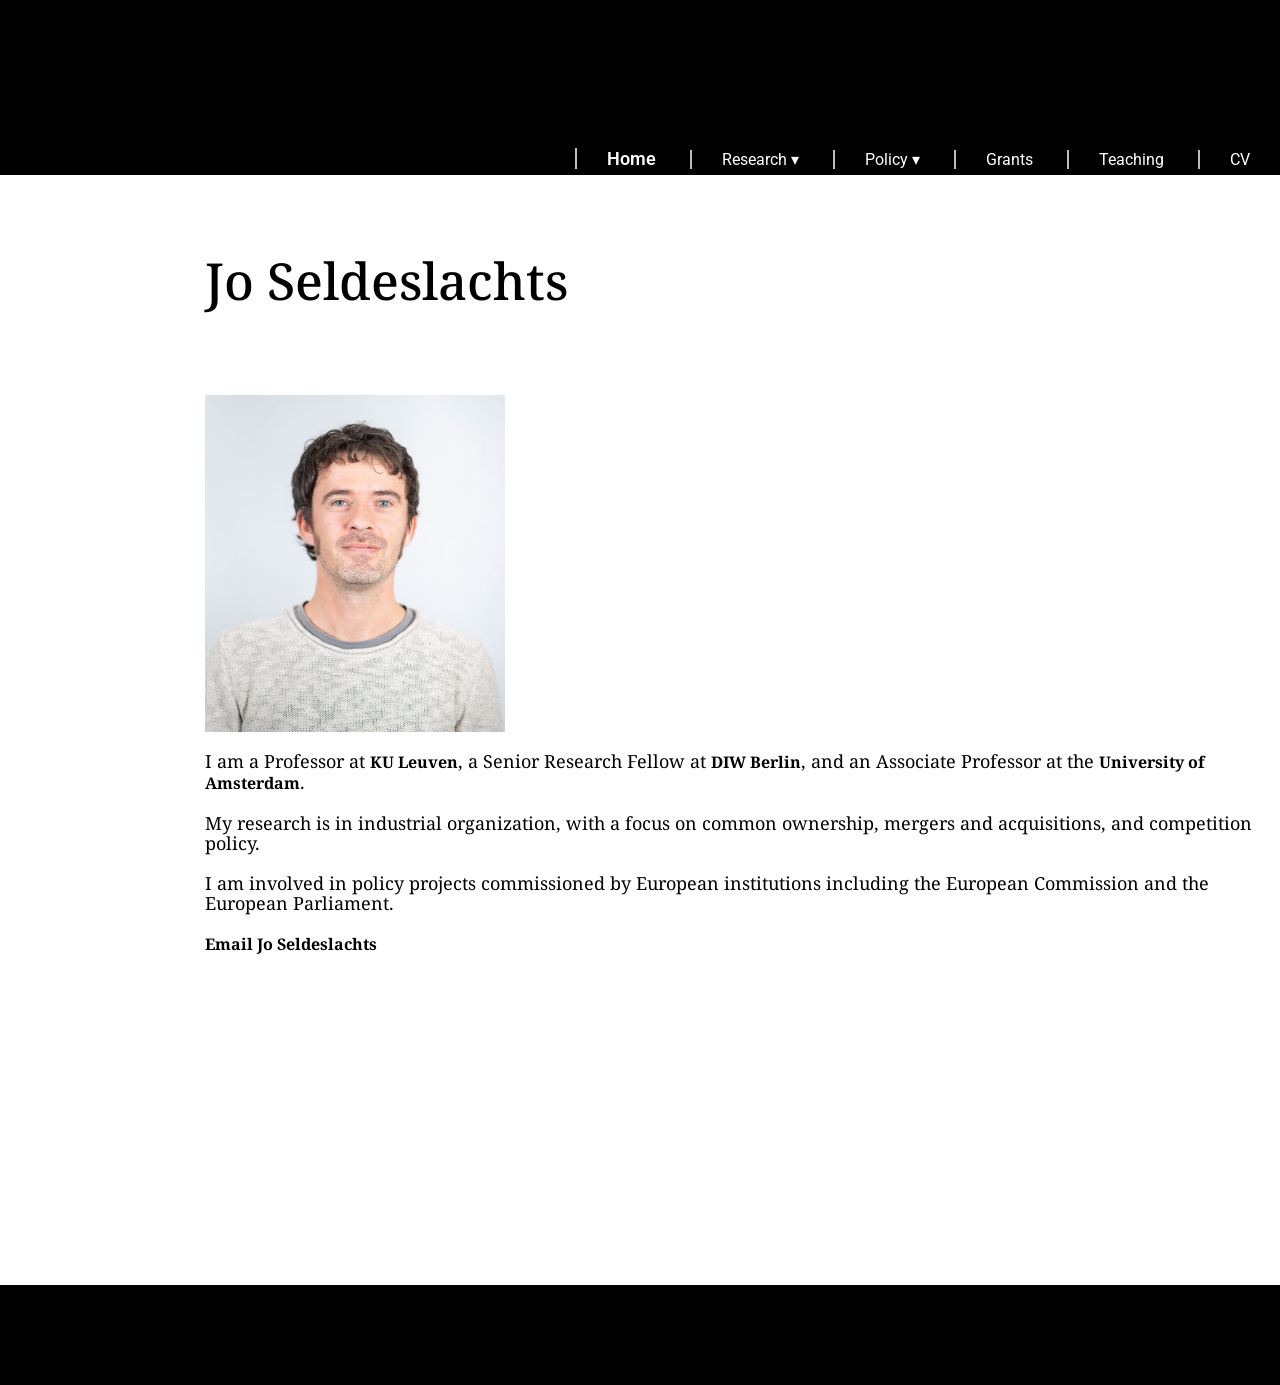
<file: index.html>
<!DOCTYPE html>
<html lang="en">
<head>
    <meta charset="UTF-8">
    <meta name="viewport" content="width=device-width, initial-scale=1.0">
    <link rel="stylesheet" href="https://fonts.googleapis.com/css2?family=Material+Symbols+Outlined:opsz,wght,FILL,GRAD@20..48,100..700,0..1,-50..200&icon_names=close,menu" />
    <link href="https://fonts.googleapis.com/css?family=Arvo&display=swap" rel="stylesheet">
    <link rel="stylesheet" href="style.css">
    <title>Home</title>
</head>
<body>
    <nav role="navigation" class="primary-navigation">
        <span id="menu-icon" class="material-symbols-outlined" onclick=myFunction()>menu</span>
        <ul id="aparecer">
          <li class="active"><a href="index.html">Home</a></li>
          <li>Research &dtrif;
            <ul class="dropdown">
              <li><a href="./Research/currentresearch.html" style="color: black;">Current Research</a></li>
              <li><a href="./Research/publications.html" style="color: black;">Publications</a></li>
            </ul>
          </li>
          <li>Policy &dtrif;
            <ul class="dropdown">
              <li><a href="./policy/publications.html" style="color: black;">Publications</a></li>
              <li><a href="./policy/projects.html" style="color: black;">Projects</a></li>
              <li><a href="./policy/interviews.html" style="color: black;">Interviews</a></li>
            </ul>
          </li>
          <li><a href="grants.html">Grants</a></li>
          <li><a href="teaching.html">Teaching</a></li>
          <li><a target="_blank" href="my-pdf-file.pdf">CV</a></li>
        </ul>
      </nav>
     
      <h1>Jo Seldeslachts</h1>
      <div class="container">
            
        <div class="fotocv">
          <img src="images/JSeldeslachtsLogoCuadrat.jpg" alt="foto_Jo">
        </div>
        <div class="perfil">
            <div class="text">
              <p>I am a Professor at <a href="https://www.kuleuven.be/wieiswie/en/person/00010536" target="_blank">KU Leuven</a>, a Senior Research Fellow at <a href="https://www.diw.de/de/diw_01.c.478538.de/personen/seldeslachts__jo.html" target="_blank">DIW Berlin</a>, and an Associate Professor at the <a href="https://www.uva.nl/en/profile/s/e/j.w.seldeslachts/j.w.seldeslachts.html#Profile" target="_blank">University of Amsterdam</a>.</p>
              <br>
              <p>My research is in industrial organization, with a focus on common ownership, mergers and acquisitions, and competition policy.</p>
              <br>
              <p>I am involved in policy projects commissioned by European institutions including the European Commission and the European Parliament.</p>
              <br>
              <p><a class="mail" href="mailto:Jo.Seldeslachts@kuleuven.be">Email Jo Seldeslachts</a></p>
            </div>
        </div>   
             
      </div>
     
      <footer></footer>
</file>
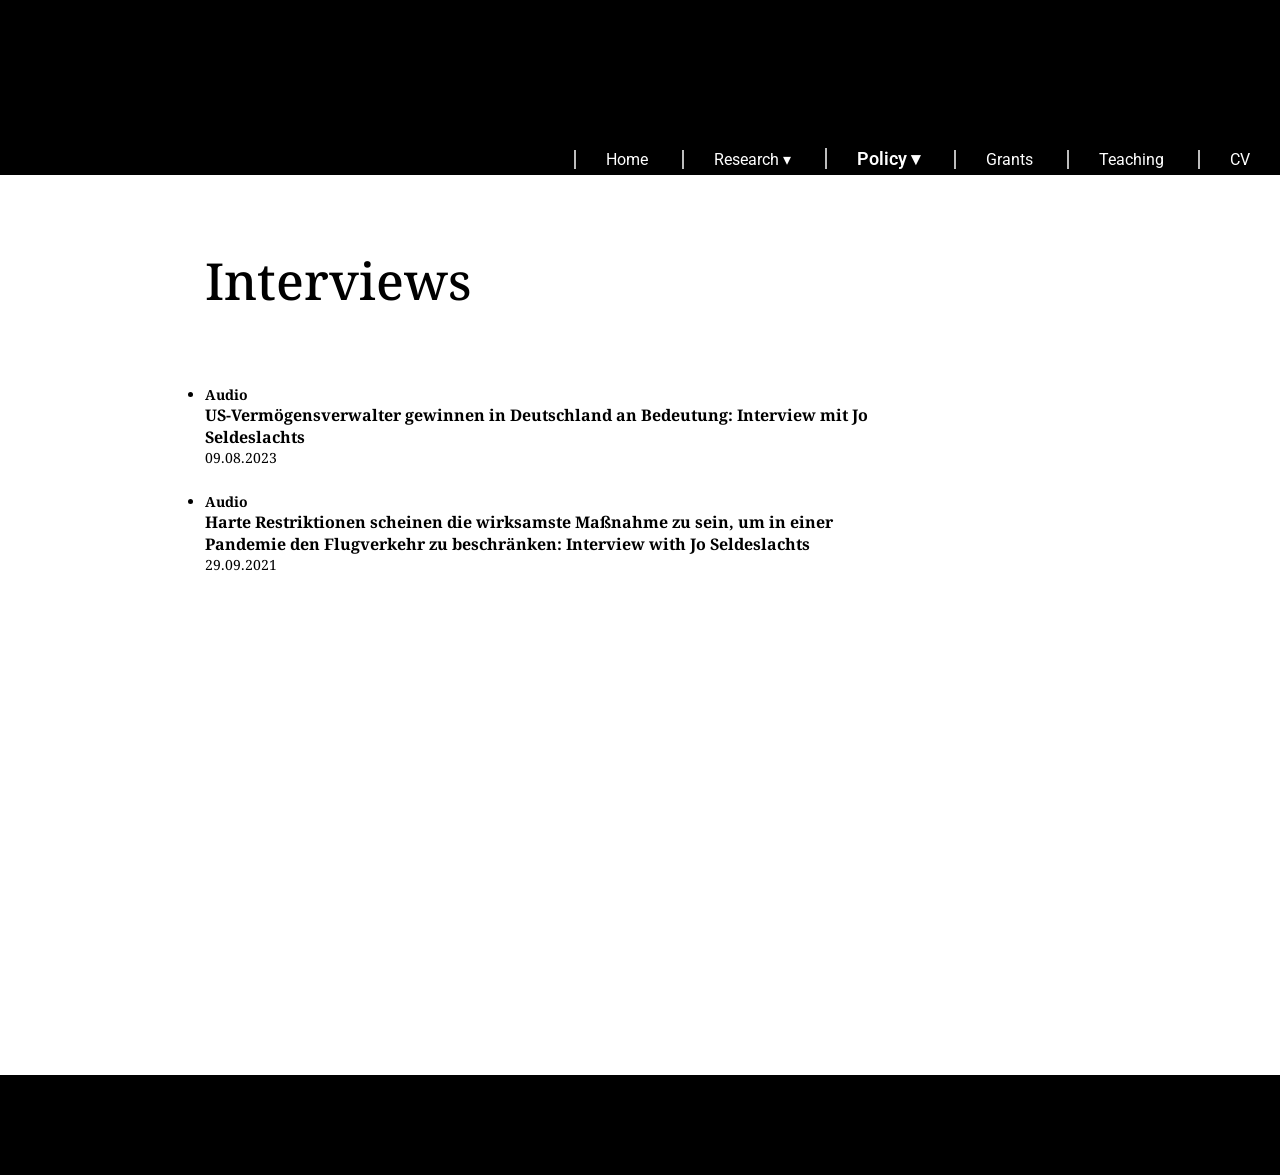
<file: policy/interviews.html>
<!DOCTYPE html>
<html lang="en">

<head>
    <meta charset="UTF-8">
    <meta name="viewport" content="width=device-width, initial-scale=1.0">

    <link rel="stylesheet" href="https://fonts.googleapis.com/css2?family=Material+Symbols+Outlined:opsz,wght,FILL,GRAD@20..48,100..700,0..1,-50..200&icon_names=close,menu" />
   
    <link href="https://fonts.googleapis.com/css?family=Arvo&display=swap" rel="stylesheet">
    <link rel="stylesheet" href="../style.css">
    <title>Policy Interviews</title>
</head>

<body>
    <nav role="navigation" class="primary-navigation">
        <span id="menu-icon" class="material-symbols-outlined" onclick=myFunction()>menu</span>
        <ul id="aparecer">
          <li><a href="../index.html">Home</a></li>
          <li>Research &dtrif;
            <ul class="dropdown">
              <li><a href="../Research/currentresearch.html" style="color: black;">Current Research</a></li>
              <li><a href="../Research/publications.html" style="color: black;">Publications</a></li>
            </ul>
          </li>
          <li><p style="font-size: 18px; font-weight: 600;">Policy &dtrif;</p>
            <ul class="dropdown">
              <li><a href="publications.html" style="color: black;">Publications</a></li>
              <li><a href="projects.html" style="color: black;">Projects</a></li>
              <li><a href="interviews.html" style="color: black;">Interviews</a></li>
            </ul>
          </li>
          <li><a href="../grants.html">Grants</a></li>
          <li><a href="../teaching.html">Teaching</a></li>
          <li><a target="_blank" href="../my-pdf-file.pdf">CV</a></li>
        </ul>
      </nav>


    <div class="container">

    
    <!---MUSTER-->
    <!--   <div class="section">
               <a href="">Título del link aquí</a>
                <p class="section-names">
                  Jahr | NamePepito, NameJosé
                </p>
            </div> -->

    <h1>Interviews</h1>
 
        <ul class="interviews list">
            <li class="section">
                <h4>Audio</h4><a target="_blank"
                    href="https://www.diw.de/de/diw_01.c.879307.de/wb32_23_interview_seldeslachts_common_ownership.mp3.html">
                    US-Vermögensverwalter gewinnen in Deutschland an Bedeutung: Interview mit Jo
                    Seldeslachts</a>
                <p>09.08.2023</p>
            </li>

            <li class="section">
                <h4>Audio</h4><a target="_blank"
                    href="https://www.diw.de/de/diw_01.c.825672.de/wb39_2021_interview_seldeslachts_mallorca-fluege.mp3.html">
                    Harte Restriktionen scheinen die wirksamste Maßnahme zu sein, um in einer Pandemie den
                    Flugverkehr zu beschränken: Interview with Jo Seldeslachts</a>
                <p>29.09.2021</p>
            </li>
        </ul>
   

       </div> 
        <footer></footer>
    <script src="../script.js"></script>
</body>

</html>
</file>
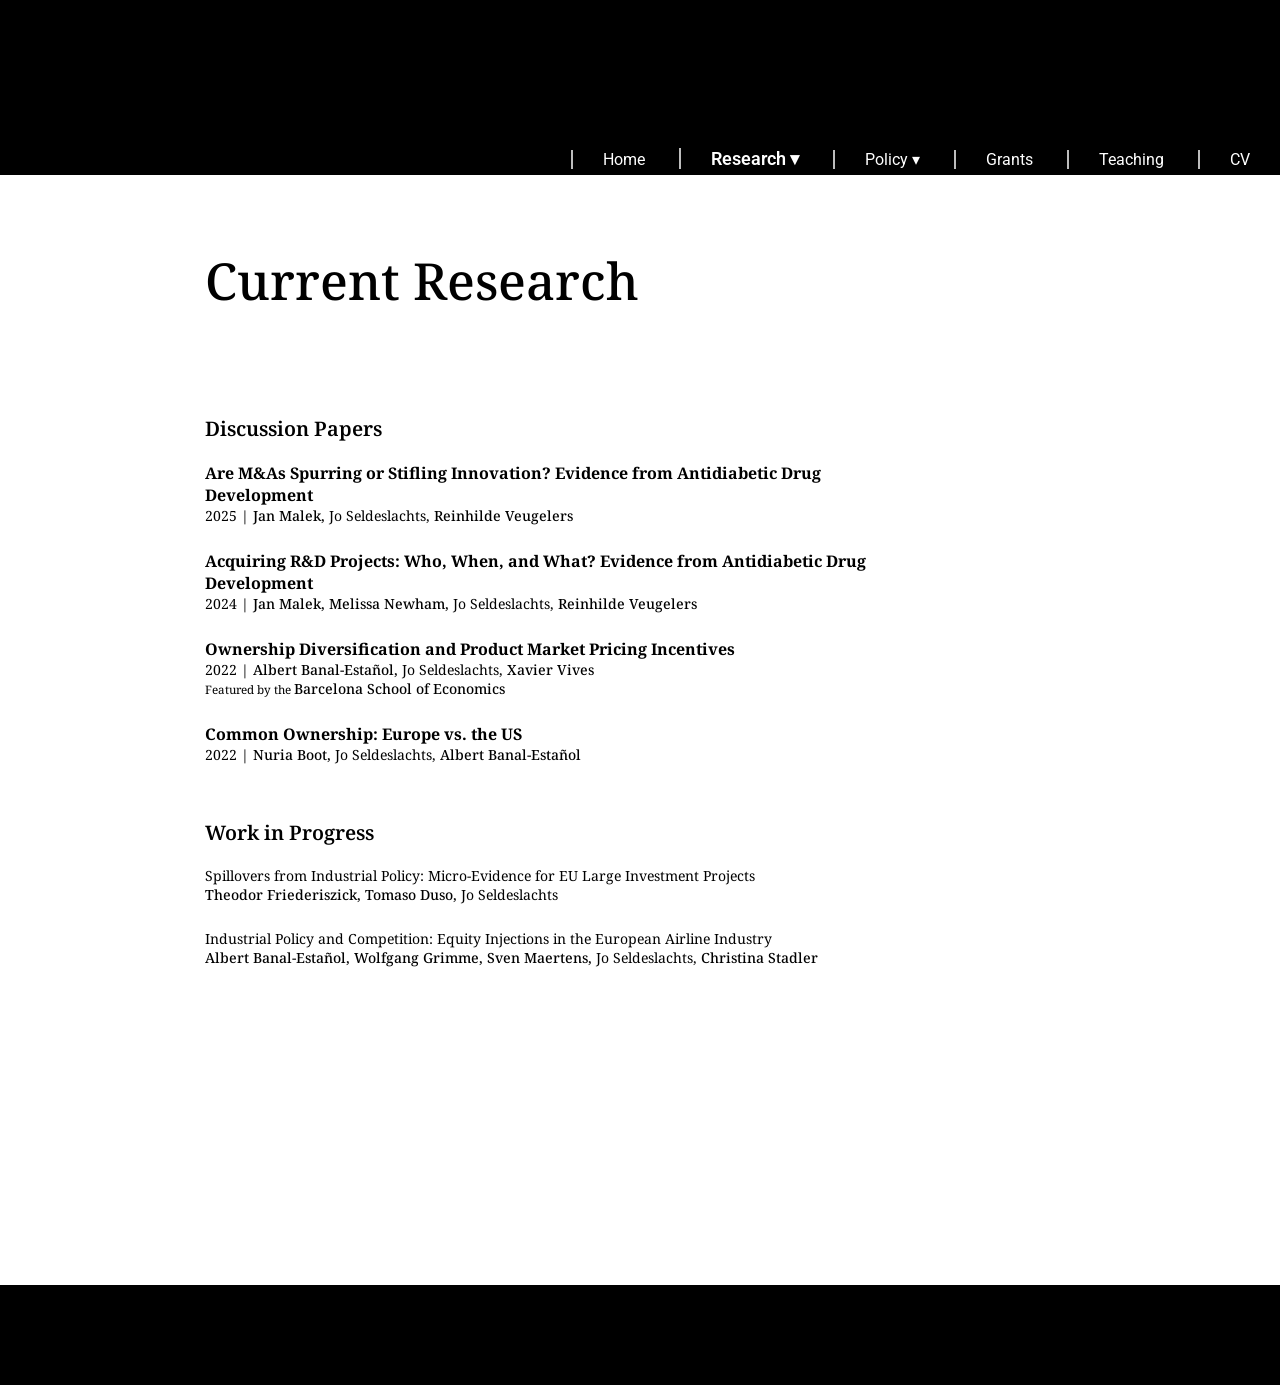
<file: Research/currentresearch.html>
<!DOCTYPE html>
<html lang="en">

<head>
  <meta charset="UTF-8" />
  <meta name="viewport" content="width=device-width, initial-scale=1.0" />
  <link rel="stylesheet" href="https://fonts.googleapis.com/css2?family=Material+Symbols+Outlined:opsz,wght,FILL,GRAD@20..48,100..700,0..1,-50..200&icon_names=close,menu" />
  <link href="https://fonts.googleapis.com/css?family=Arvo&display=swap" rel="stylesheet" />
  <link rel="stylesheet" href="../style.css" />
  <title>Current Research</title>
</head>

<body>
  <nav role="navigation" class="primary-navigation">
    <span id="menu-icon" class="material-symbols-outlined" onclick=myFunction()>menu</span>
    <ul id="aparecer">
      <li><a href="../index.html">Home</a></li>
      <li><p style="font-size: 18px; font-weight: 600;"> Research &dtrif;</p>
        <ul class="dropdown">
          <li><a href="currentresearch.html" style="color: black;">Current Research</a></li>
          <li><a href="publications.html" style="color: black;">Publications</a></li>
        </ul>
      </li>
      <li>Policy &dtrif;
        <ul class="dropdown">
          <li><a href="../policy/publications.html" style="color: black;">Publications</a></li>
          <li><a href="../policy/projects.html" style="color: black;">Projects</a></li>
          <li><a href="../policy/interviews.html" style="color: black;">Interviews</a></li>
        </ul>
      </li>
      <li><a href="../grants.html">Grants</a></li>
      <li><a href="../teaching.html">Teaching</a></li>
      <li><a target="_blank" href="../my-pdf-file.pdf">CV</a></li>
    </ul>
  </nav>

  <h1>Current Research</h1>
  <div class="container">

    <h2>Discussion Papers</h2>

    <div class="section">
      <a href="https://www.econstor.eu/handle/10419/325286" target="_blank">
        Are M&As Spurring or Stifling Innovation? Evidence from Antidiabetic Drug Development</a>
      <div class="section-names">
        2025 |
        <a href="https://www.cornerstone.com/professionals/jan-malek/" target="_blank">Jan Malek,</a>
        Jo Seldeslachts,
        <a href="https://www.bruegel.org/people/reinhilde-veugelers" target="_blank">Reinhilde Veugelers</a>
      </div>
    </div>

    <div class="section">
      <a href="https://www.diw.de/de/diw_01.c.892457.de/publikationen/diskussionspapiere/2024_2073/acquiring_r_d_projects__who__when__and_what__evidence_from_antidiabetic_drug_development.html" target="_blank">
        Acquiring R&D Projects: Who, When, and What? Evidence from Antidiabetic Drug Development</a>
      <div class="section-names">
        2024 |
        <a href="https://www.cornerstone.com/professionals/jan-malek/" target="_blank">Jan Malek,</a>
        <a href="https://sites.google.com/view/melissa-newham/" target="_blank">Melissa Newham,</a>
        Jo Seldeslachts,
        <a href="https://www.bruegel.org/people/reinhilde-veugelers" target="_blank">Reinhilde Veugelers</a>
      </div>
    </div>

    <div class="section">
      <a href="https://www.diw.de/de/diw_01.c.859151.de/publikationen/diskussionspapiere/2022_2023/ownership_diversification_and_product_market_pricing_incentives.html" target="_blank">
        Ownership Diversification and Product Market Pricing Incentives</a>
      <div class="section-names">
        2022 |
        <a href="https://www.albertbanalestanol.com/" target="_blank">Albert Banal-Estañol,</a>
        Jo Seldeslachts,
        <a href="https://www.iese.edu/faculty-research/faculty/xavier-vives/" target="_blank">Xavier Vives</a><br />
        <small>Featured by the <a href="https://focus.bse.eu/increasing-market-power-through-common-ownership/" target="_blank">Barcelona School of Economics</a></small>
      </div>
    </div>

    <div class="section">
      <a href="https://www.diw.de/de/diw_01.c.850088.de/publikationen/diskussionspapiere/2022_2015/common_ownership__europe_vs._the_us.html" target="_blank">
        Common Ownership: Europe vs. the US</a>
      <div class="section-names">
        2022 |
        <a href="https://www.linkedin.com/in/nuriaboot/?originalSubdomain=nl" target="_blank">Nuria Boot,</a>
        Jo Seldeslachts,
        <a href="https://www.albertbanalestanol.com/" target="_blank">Albert Banal-Estañol</a>
      </div>
    </div>

    <h2>Work in Progress</h2>

    <div class="section">
      Spillovers from Industrial Policy: Micro-Evidence for EU Large Investment Projects
      <div class="section-names">
        <a href="https://theodorfriederiszick.github.io/" target="_blank">Theodor Friederiszick,</a>
        <a href="https://sites.google.com/site/tomasoduso/home" target="_blank">Tomaso Duso,</a>
        Jo Seldeslachts
      </div>
    </div>

    <div class="section">
      Industrial Policy and Competition: Equity Injections in the European Airline Industry
      <div class="section-names">
        <a href="https://www.albertbanalestanol.com/" target="_blank">Albert Banal-Estañol,</a>
        <a href="https://orcid.org/0000-0001-8498-6281" target="_blank">Wolfgang Grimme,</a>
        <a href="https://orcid.org/0000-0002-4618-0946" target="_blank">Sven Maertens,</a>
        Jo Seldeslachts,
        <a href="https://www.diw.de/sixcms/detail.php?id=diw_01.c.602202.en" target="_blank">Christina Stadler</a>
      </div>
    </div>

  </div>
  <footer></footer>
  <script src="../script.js"></script>
</body>

</html>
</file>
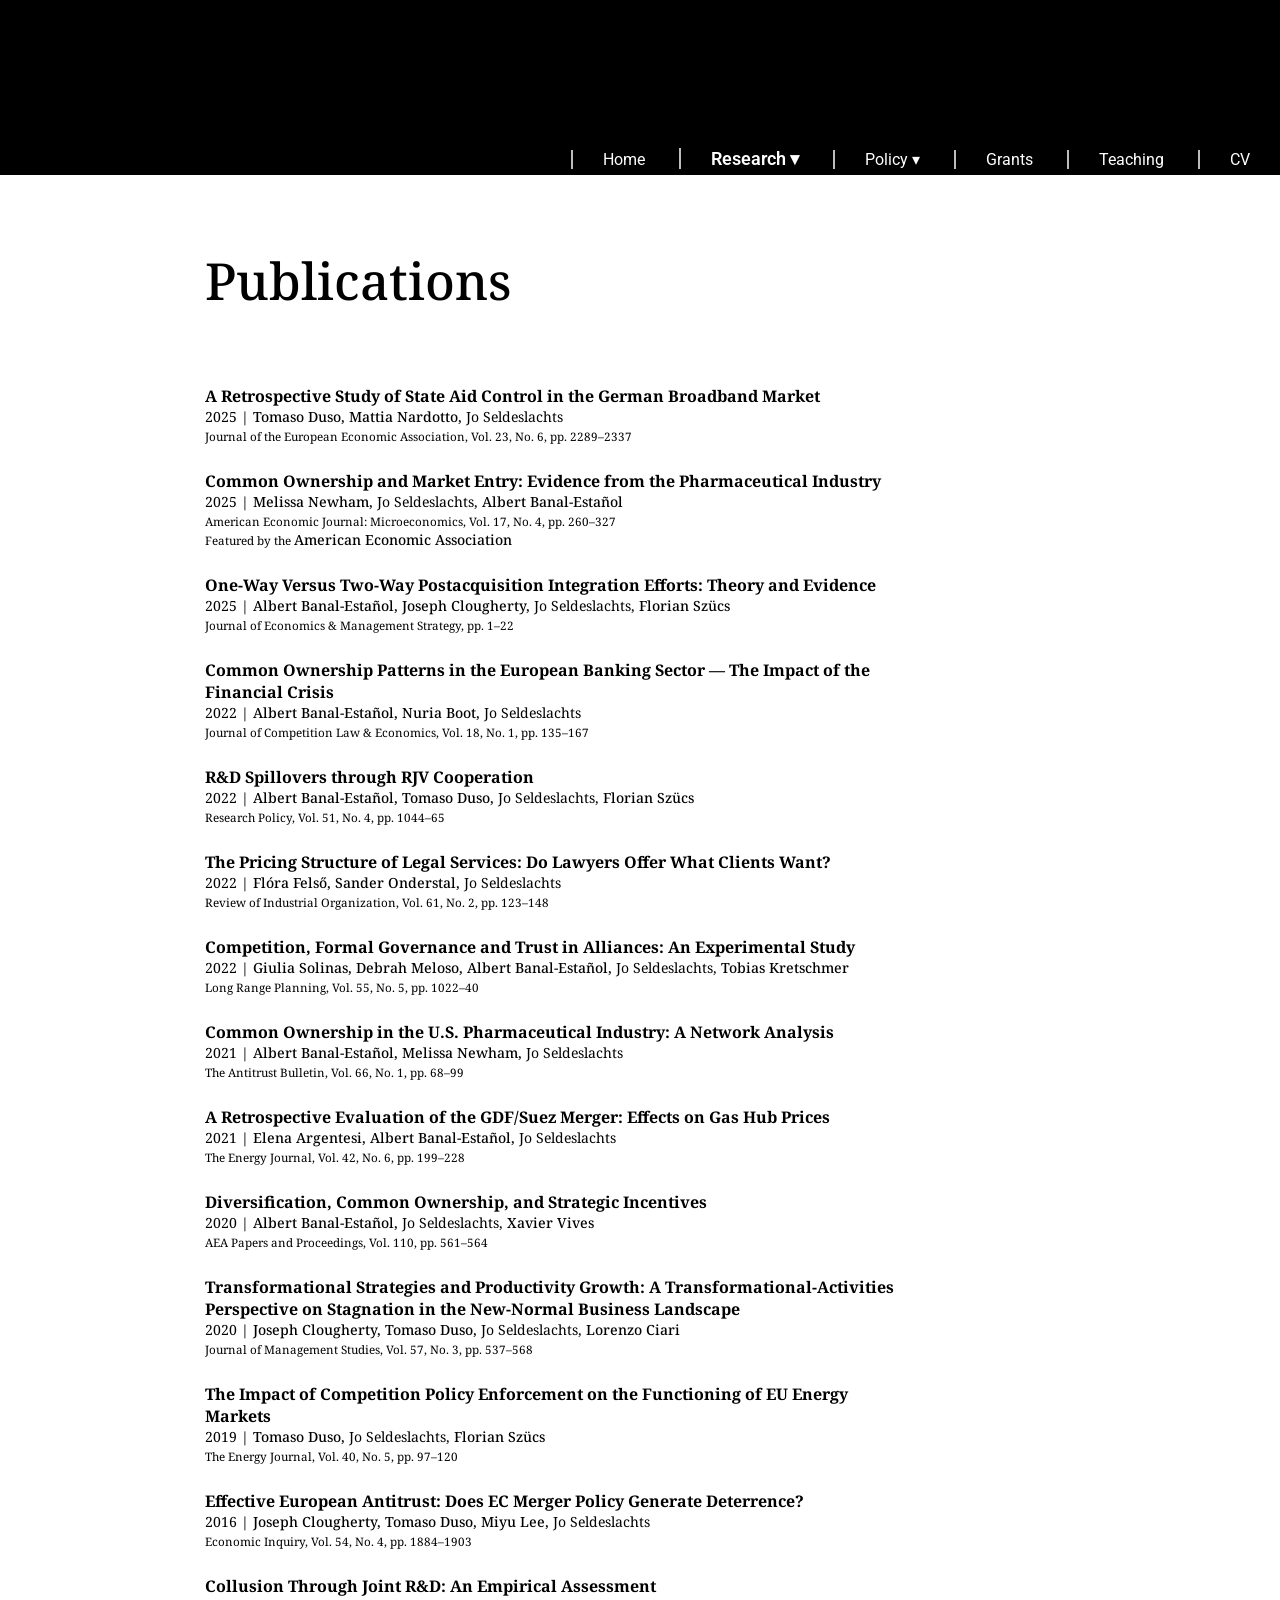
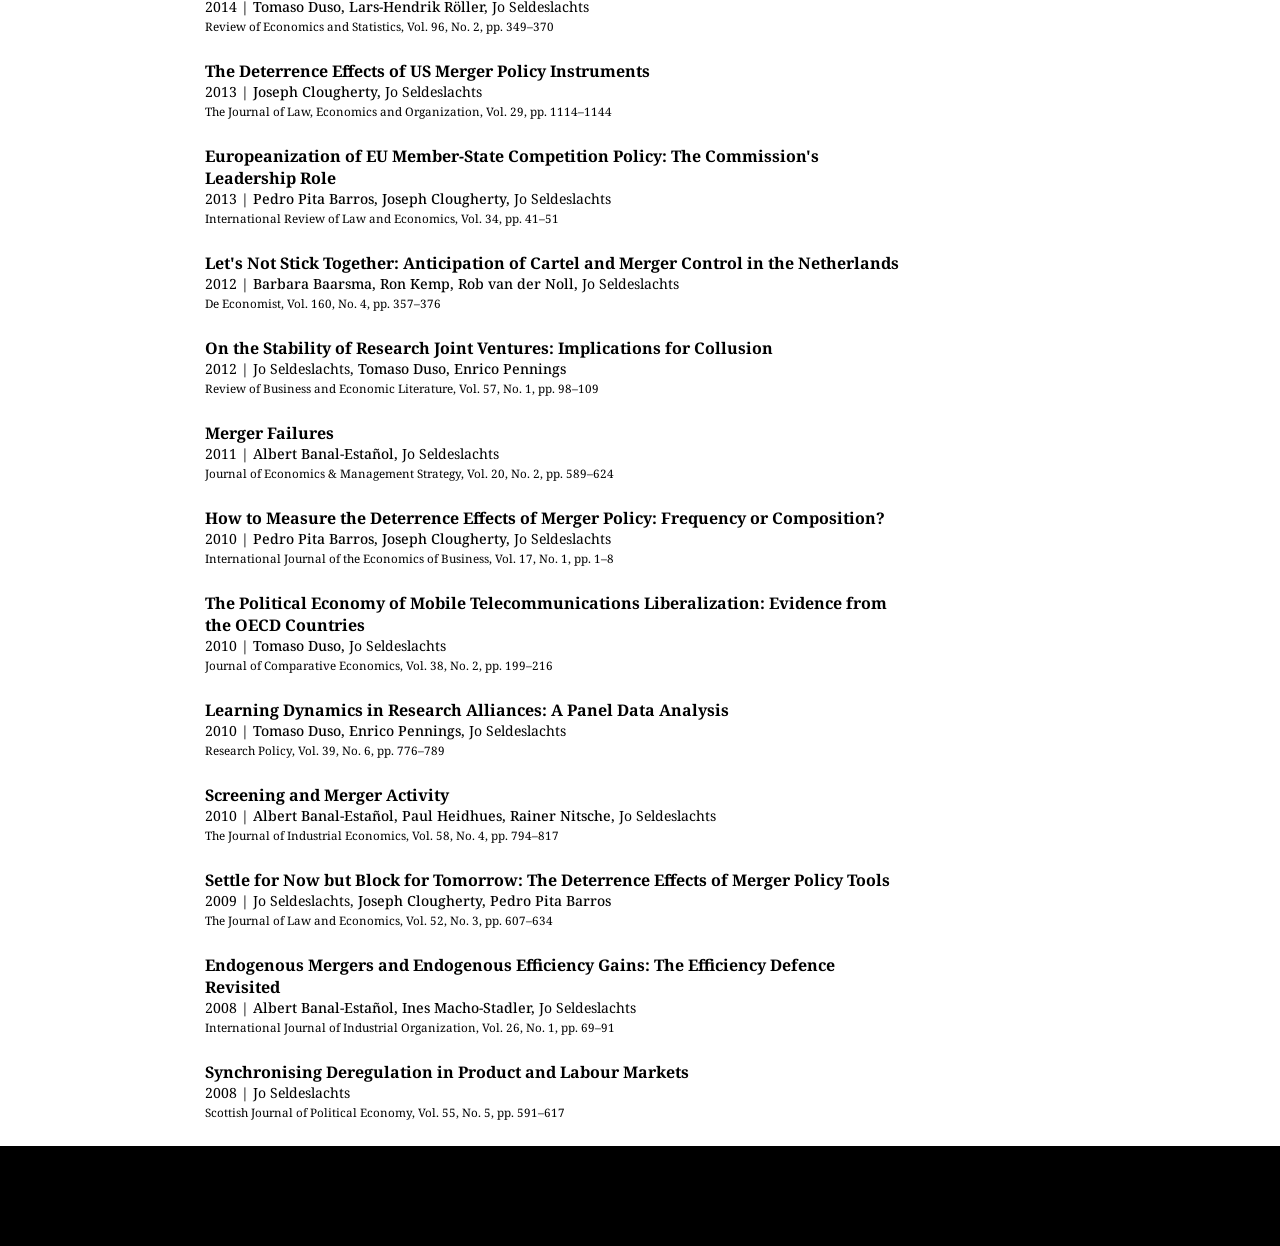
<file: Research/publications.html>
<!DOCTYPE html>
<html lang="en">
<head>
  <meta charset="UTF-8" />
  <meta name="viewport" content="width=device-width, initial-scale=1.0" />
  <link rel="stylesheet" href="https://fonts.googleapis.com/css2?family=Material+Symbols+Outlined:opsz,wght,FILL,GRAD@20..48,100..700,0..1,-50..200&icon_names=close,menu" />
  <link href="https://fonts.googleapis.com/css?family=Arvo&display=swap" rel="stylesheet" />
  <link rel="stylesheet" href="../style.css" />
  <title>Publications</title>
</head>
<body>

<nav role="navigation" class="primary-navigation">
  <span id="menu-icon" class="material-symbols-outlined" onclick=myFunction()>menu</span>
  <ul id="aparecer">
    <li><a href="../index.html">Home</a></li>
    <li><p style="font-size: 18px; font-weight: 600;">Research &dtrif;</p>
      <ul class="dropdown">
        <li><a href="currentresearch.html" style="color: black;">Current Research</a></li>
        <li><a href="publications.html" style="color: black;">Publications</a></li>
      </ul>
    </li>
    <li>Policy &dtrif;
      <ul class="dropdown">
        <li><a href="../policy/publications.html" style="color: black;">Publications</a></li>
        <li><a href="../policy/projects.html" style="color: black;">Projects</a></li>
        <li><a href="../policy/interviews.html" style="color: black;">Interviews</a></li>
      </ul>
    </li>
    <li><a href="../grants.html">Grants</a></li>
    <li><a href="../teaching.html">Teaching</a></li>
    <li><a target="_blank" href="../my-pdf-file.pdf">CV</a></li>
  </ul>
</nav>

<h1>Publications</h1>

<div class="container">

  <!-- 2025 -->

  <div class="section">
    <a href="https://academic.oup.com/jeea/article/23/6/2289/8151491?guestAccessKey=" target="_blank">
      A Retrospective Study of State Aid Control in the German Broadband Market</a>
    <p class="section-names">
      2025 |
      <a href="https://sites.google.com/site/tomasoduso/home" target="_blank">Tomaso Duso,</a>
      <a href="https://sites.google.com/site/mattianardotto/Home" target="_blank">Mattia Nardotto,</a>
      Jo Seldeslachts<br />
      <small>Journal of the European Economic Association, Vol. 23, No. 6, pp. 2289–2337</small>
    </p>
  </div>

  <div class="section">
    <a href="https://www.aeaweb.org/articles?id=10.1257/mic.20220014" target="_blank">
      Common Ownership and Market Entry: Evidence from the Pharmaceutical Industry</a>
    <p class="section-names">
      2025 |
      <a href="https://sites.google.com/view/melissa-newham/" target="_blank">Melissa Newham,</a>
      Jo Seldeslachts,
      <a href="https://www.albertbanalestanol.com/" target="_blank">Albert Banal-Estañol</a><br />
      <small>American Economic Journal: Microeconomics, Vol. 17, No. 4, pp. 260–327</small><br />
      <small>Featured by the <a href="https://www.aeaweb.org/research/chart/common-ownership-market-entry" target="_blank">American Economic Association</a></small>
    </p>
  </div>

  <div class="section">
    <a href="https://onlinelibrary.wiley.com/doi/10.1111/jems.70006" target="_blank">
      One-Way Versus Two-Way Postacquisition Integration Efforts: Theory and Evidence</a>
    <p class="section-names">
      2025 |
      <a href="https://www.albertbanalestanol.com/" target="_blank">Albert Banal-Estañol,</a>
      <a href="https://giesbusiness.illinois.edu/profile/joseph-clougherty" target="_blank">Joseph Clougherty,</a>
      Jo Seldeslachts,
      <a href="https://www.wu.ac.at/en/economics/people/szuecs-f" target="_blank">Florian Szücs</a><br />
      <small>Journal of Economics &amp; Management Strategy, pp. 1–22</small>
    </p>
  </div>



  <!-- 2022 -->

  <div class="section">
    <a href="https://academic.oup.com/jcle/article/18/1/135/6382092" target="_blank">
      Common Ownership Patterns in the European Banking Sector — The Impact of the Financial Crisis</a>
    <p class="section-names">
      2022 |
      <a href="https://www.albertbanalestanol.com/" target="_blank">Albert Banal-Estañol,</a>
      <a href="https://www.linkedin.com/in/nuriaboot/?originalSubdomain=nl" target="_blank">Nuria Boot,</a>
      Jo Seldeslachts<br />
      <small>Journal of Competition Law &amp; Economics, Vol. 18, No. 1, pp. 135–167</small>
    </p>
  </div>

  <div class="section">
    <a href="https://www.sciencedirect.com/science/article/abs/pii/S0048733321002572" target="_blank">
      R&amp;D Spillovers through RJV Cooperation</a>
    <p class="section-names">
      2022 |
      <a href="https://www.albertbanalestanol.com/" target="_blank">Albert Banal-Estañol,</a>
      <a href="https://sites.google.com/site/tomasoduso/home" target="_blank">Tomaso Duso,</a>
      Jo Seldeslachts,
      <a href="https://www.wu.ac.at/en/economics/people/szuecs-f" target="_blank">Florian Szücs</a><br />
      <small>Research Policy, Vol. 51, No. 4, pp. 1044–65</small>
    </p>
  </div>

  <div class="section">
    <a href="https://link.springer.com/article/10.1007/s11151-022-09868-9" target="_blank">
      The Pricing Structure of Legal Services: Do Lawyers Offer What Clients Want?</a>
    <p class="section-names">
      2022 |
      <a href="https://www.linkedin.com/in/fl%C3%B3ra-fels%C5%91-4b28615/?originalSubdomain=nl" target="_blank">Flóra Felső,</a>
      <a href="https://www.uva.nl/en/profile/o/n/a.m.onderstal/a.m.onderstal.html" target="_blank">Sander Onderstal,</a>
      Jo Seldeslachts<br />
      <small>Review of Industrial Organization, Vol. 61, No. 2, pp. 123–148</small>
    </p>
  </div>

  <div class="section">
    <a href="https://www.sciencedirect.com/science/article/abs/pii/S0024630122000590" target="_blank">
      Competition, Formal Governance and Trust in Alliances: An Experimental Study</a>
    <p class="section-names">
      2022 |
      <a href="https://gsolinas.rbind.io/" target="_blank">Giulia Solinas,</a>
      <a href="https://sites.google.com/view/debrahmeloso" target="_blank">Debrah Meloso,</a>
      <a href="https://www.albertbanalestanol.com/" target="_blank">Albert Banal-Estañol,</a>
      Jo Seldeslachts,
      <a href="https://www.som.lmu.de/isto/en/institute/contact-page/tobias-kretschmer-e0fe16a3.html" target="_blank">Tobias Kretschmer</a><br />
      <small>Long Range Planning, Vol. 55, No. 5, pp. 1022–40</small>
    </p>
  </div>

  <!-- 2021 -->

  <div class="section">
    <a href="https://journals.sagepub.com/doi/abs/10.1177/0003603X20985796" target="_blank">
      Common Ownership in the U.S. Pharmaceutical Industry: A Network Analysis</a>
    <p class="section-names">
      2021 |
      <a href="https://www.albertbanalestanol.com/" target="_blank">Albert Banal-Estañol,</a>
      <a href="https://sites.google.com/view/melissa-newham/" target="_blank">Melissa Newham,</a>
      Jo Seldeslachts<br />
      <small>The Antitrust Bulletin, Vol. 66, No. 1, pp. 68–99</small>
    </p>
  </div>

  <div class="section">
    <a href="https://journals.sagepub.com/doi/10.5547/01956574.42.6.earg" target="_blank">
      A Retrospective Evaluation of the GDF/Suez Merger: Effects on Gas Hub Prices</a>
    <p class="section-names">
      2021 |
      <a href="https://sites.google.com/site/elenaargentesi/" target="_blank">Elena Argentesi,</a>
      <a href="https://www.albertbanalestanol.com/" target="_blank">Albert Banal-Estañol,</a>
      Jo Seldeslachts<br />
      <small>The Energy Journal, Vol. 42, No. 6, pp. 199–228</small>
    </p>
  </div>

  <!-- 2020 -->

  <div class="section">
    <a href="https://www.aeaweb.org/articles?id=10.1257/pandp.20201026" target="_blank">
      Diversification, Common Ownership, and Strategic Incentives</a>
    <p class="section-names">
      2020 |
      <a href="https://www.albertbanalestanol.com/" target="_blank">Albert Banal-Estañol,</a>
      Jo Seldeslachts,
      <a href="https://www.iese.edu/faculty-research/faculty/xavier-vives/" target="_blank">Xavier Vives</a><br />
      <small>AEA Papers and Proceedings, Vol. 110, pp. 561–564</small>
    </p>
  </div>

  <!-- 2020 Transformational -->
  <div class="section">
    <a href="https://onlinelibrary.wiley.com/doi/abs/10.1111/joms.12519" target="_blank">
      Transformational Strategies and Productivity Growth: A Transformational-Activities Perspective on Stagnation in the New-Normal Business Landscape</a>
    <p class="section-names">
      2020 |
      <a href="https://giesbusiness.illinois.edu/profile/joseph-clougherty" target="_blank">Joseph Clougherty,</a>
      <a href="https://sites.google.com/site/tomasoduso/home" target="_blank">Tomaso Duso,</a>
      Jo Seldeslachts,
      <a href="https://www.linkedin.com/in/lorenzo-ciari-b705881/?originalSubdomain=uk" target="_blank">Lorenzo Ciari</a><br />
      <small>Journal of Management Studies, Vol. 57, No. 3, pp. 537–568</small>
    </p>
  </div>

  <!-- 2019 -->

  <div class="section">
    <a href="https://www.jstor.org/stable/26756975" target="_blank">
      The Impact of Competition Policy Enforcement on the Functioning of EU Energy Markets</a>
    <p class="section-names">
      2019 |
      <a href="https://sites.google.com/site/tomasoduso/home" target="_blank">Tomaso Duso,</a>
      Jo Seldeslachts,
      <a href="https://www.wu.ac.at/en/economics/people/szuecs-f" target="_blank">Florian Szücs</a><br />
      <small>The Energy Journal, Vol. 40, No. 5, pp. 97–120</small>
    </p>
  </div>

  <!-- 2016 -->

  <div class="section">
    <a href="https://onlinelibrary.wiley.com/doi/abs/10.1111/ecin.12346" target="_blank">
      Effective European Antitrust: Does EC Merger Policy Generate Deterrence?</a>
    <p class="section-names">
      2016 |
      <a href="https://giesbusiness.illinois.edu/profile/joseph-clougherty" target="_blank">Joseph Clougherty,</a>
      <a href="https://sites.google.com/site/tomasoduso/home" target="_blank">Tomaso Duso,</a>
      <a href="https://www.linkedin.com/in/miyulee/?locale=en_US" target="_blank">Miyu Lee,</a>
      Jo Seldeslachts<br />
      <small>Economic Inquiry, Vol. 54, No. 4, pp. 1884–1903</small>
    </p>
  </div>

  <!-- 2014 -->

  <div class="section">
    <a href="https://direct.mit.edu/rest/article-abstract/96/2/349/58124/Collusion-Through-Joint-R-amp-D-An-Empirical" target="_blank">
      Collusion Through Joint R&amp;D: An Empirical Assessment</a>
    <p class="section-names">
      2014 |
      <a href="https://sites.google.com/site/tomasoduso/home" target="_blank">Tomaso Duso,</a>
      <a href="https://esmt.berlin/person/lars-hendrik-roller" target="_blank">Lars-Hendrik Röller,</a>
      Jo Seldeslachts<br />
      <small>Review of Economics and Statistics, Vol. 96, No. 2, pp. 349–370</small>
    </p>
  </div>

  <!-- 2013 -->

  <div class="section">
    <a href="https://papers.ssrn.com/sol3/papers.cfm?abstract_id=1890005" target="_blank">
      The Deterrence Effects of US Merger Policy Instruments</a>
    <p class="section-names">
      2013 |
      <a href="https://giesbusiness.illinois.edu/profile/joseph-clougherty" target="_blank">Joseph Clougherty,</a>
      Jo Seldeslachts<br />
      <small>The Journal of Law, Economics and Organization, Vol. 29, pp. 1114–1144</small>
    </p>
  </div>

  <div class="section">
    <a href="https://www.sciencedirect.com/science/article/abs/pii/S0144818813000033" target="_blank">
      Europeanization of EU Member-State Competition Policy: The Commission's Leadership Role</a>
    <p class="section-names">
      2013 |
      <a href="https://www.novasbe.unl.pt/en/faculty-research/faculty/faculty-detail/id/13/pedro-pita-barros" target="_blank">Pedro Pita Barros,</a>
      <a href="https://giesbusiness.illinois.edu/profile/joseph-clougherty" target="_blank">Joseph Clougherty,</a>
      Jo Seldeslachts<br />
      <small>International Review of Law and Economics, Vol. 34, pp. 41–51</small>
    </p>
  </div>

  <!-- 2012 -->

  <div class="section">
    <a href="https://link.springer.com/article/10.1007/s10645-012-9193-x" target="_blank">
      Let's Not Stick Together: Anticipation of Cartel and Merger Control in the Netherlands</a>
    <p class="section-names">
      2012 |
      <a href="https://www.uva.nl/en/profile/b/a/b.e.baarsma/b.e.baarsma.html" target="_blank">Barbara Baarsma,</a>
      <a href="https://www.linkedin.com/in/ron-kemp-75140a1b/?originalSubdomain=nl" target="_blank">Ron Kemp,</a>
      <a href="https://www.linkedin.com/in/rob-van-der-noll-30ba412/?originalSubdomain=nl" target="_blank">Rob van der Noll,</a>
      Jo Seldeslachts<br />
      <small>De Economist, Vol. 160, No. 4, pp. 357–376</small>
    </p>
  </div>

  <div class="section">
    <a href="https://citeseerx.ist.psu.edu/document?repid=rep1&type=pdf&doi=b74fb3bd9d8084136da3ebed9f4bacf692538694" target="_blank">
      On the Stability of Research Joint Ventures: Implications for Collusion</a>
    <p class="section-names">
      2012 |
      Jo Seldeslachts,
      <a href="https://sites.google.com/site/tomasoduso/home" target="_blank">Tomaso Duso,</a>
      <a href="https://tinbergen.nl/person/1032/enrico-pennings" target="_blank">Enrico Pennings</a><br />
      <small>Review of Business and Economic Literature, Vol. 57, No. 1, pp. 98–109</small>
    </p>
  </div>

  <!-- 2011 -->

  <div class="section">
    <a href="https://onlinelibrary.wiley.com/doi/abs/10.1111/j.1530-9134.2011.00298.x" target="_blank">
      Merger Failures</a>
    <p class="section-names">
      2011 |
      <a href="https://www.albertbanalestanol.com/" target="_blank">Albert Banal-Estañol,</a>
      Jo Seldeslachts<br />
      <small>Journal of Economics &amp; Management Strategy, Vol. 20, No. 2, pp. 589–624</small>
    </p>
  </div>

  <!-- 2010 -->

  <div class="section">
    <a href="https://www.tandfonline.com/doi/abs/10.1080/13571510903516920" target="_blank">
      How to Measure the Deterrence Effects of Merger Policy: Frequency or Composition?</a>
    <p class="section-names">
      2010 |
      <a href="https://www.novasbe.unl.pt/en/faculty-research/faculty/faculty-detail/id/13/pedro-pita-barros" target="_blank">Pedro Pita Barros,</a>
      <a href="https://giesbusiness.illinois.edu/profile/joseph-clougherty" target="_blank">Joseph Clougherty,</a>
      Jo Seldeslachts<br />
      <small>International Journal of the Economics of Business, Vol. 17, No. 1, pp. 1–8</small>
    </p>
  </div>

  <div class="section">
    <a href="https://www.sciencedirect.com/science/article/abs/pii/S0147596709000663" target="_blank">
      The Political Economy of Mobile Telecommunications Liberalization: Evidence from the OECD Countries</a>
    <p class="section-names">
      2010 |
      <a href="https://sites.google.com/site/tomasoduso/home" target="_blank">Tomaso Duso,</a>
      Jo Seldeslachts<br />
      <small>Journal of Comparative Economics, Vol. 38, No. 2, pp. 199–216</small>
    </p>
  </div>

  <div class="section">
    <a href="https://www.sciencedirect.com/science/article/abs/pii/S0048733310000752" target="_blank">
      Learning Dynamics in Research Alliances: A Panel Data Analysis</a>
    <p class="section-names">
      2010 |
      <a href="https://sites.google.com/site/tomasoduso/home" target="_blank">Tomaso Duso,</a>
      <a href="https://tinbergen.nl/person/1032/enrico-pennings" target="_blank">Enrico Pennings,</a>
      Jo Seldeslachts<br />
      <small>Research Policy, Vol. 39, No. 6, pp. 776–789</small>
    </p>
  </div>

  <div class="section">
    <a href="https://onlinelibrary.wiley.com/doi/abs/10.1111/j.1467-6451.2010.00438.x" target="_blank">
      Screening and Merger Activity</a>
    <p class="section-names">
      2010 |
      <a href="https://www.albertbanalestanol.com/" target="_blank">Albert Banal-Estañol,</a>
      <a href="https://www.dice.hhu.de/en/diceteam/professors/prof-dr-paul-heidhues" target="_blank">Paul Heidhues,</a>
      <a href="https://www.e-ca.com/employee/rainer-nitsche/" target="_blank">Rainer Nitsche,</a>
      Jo Seldeslachts<br />
      <small>The Journal of Industrial Economics, Vol. 58, No. 4, pp. 794–817</small>
    </p>
  </div>

  <!-- 2009 -->

  <div class="section">
    <a href="https://www.journals.uchicago.edu/doi/abs/10.1086/596038" target="_blank">
      Settle for Now but Block for Tomorrow: The Deterrence Effects of Merger Policy Tools</a>
    <p class="section-names">
      2009 |
      Jo Seldeslachts,
      <a href="https://giesbusiness.illinois.edu/profile/joseph-clougherty" target="_blank">Joseph Clougherty,</a>
      <a href="https://www.novasbe.unl.pt/en/faculty-research/faculty/faculty-detail/id/13/pedro-pita-barros" target="_blank">Pedro Pita Barros</a><br />
      <small>The Journal of Law and Economics, Vol. 52, No. 3, pp. 607–634</small>
    </p>
  </div>

  <!-- 2008 -->

  <div class="section">
    <a href="https://www.sciencedirect.com/science/article/abs/pii/S0167718706001378" target="_blank">
      Endogenous Mergers and Endogenous Efficiency Gains: The Efficiency Defence Revisited</a>
    <p class="section-names">
      2008 |
      <a href="https://www.albertbanalestanol.com/" target="_blank">Albert Banal-Estañol,</a>
      <a href="https://www.inesmachostadler.com/" target="_blank">Ines Macho-Stadler,</a>
      Jo Seldeslachts<br />
      <small>International Journal of Industrial Organization, Vol. 26, No. 1, pp. 69–91</small>
    </p>
  </div>

  <div class="section">
    <a href="https://onlinelibrary.wiley.com/doi/abs/10.1111/j.1467-9485.2008.00467.x" target="_blank">
      Synchronising Deregulation in Product and Labour Markets</a>
    <p class="section-names">
      2008 |
      Jo Seldeslachts<br />
      <small>Scottish Journal of Political Economy, Vol. 55, No. 5, pp. 591–617</small>
    </p>
  </div>

</div>

<footer></footer>
<script src="../script.js"></script>
</body>
</html>
</file>
<file: style.css>
@import url("https://fonts.googleapis.com/css2?family=Noto+Serif:ital,wght@0,100..900;1,100..900&display=swap");

@import url('https://fonts.googleapis.com/css2?family=Roboto:ital,wght@0,100..900;1,100..900&display=swap');

/* @import url('https://fonts.googleapis.com/css2?family=Lato:ital,wght@0,100;0,300;0,400;0,700;0,900;1,100;1,300;1,400;1,700;1,900&family=Work+Sans:ital,wght@0,100..900;1,100..900&display=swap'); */

* {
  margin: 0;
  padding: 0;
  box-sizing: border-box;
}
body {
  background-color: #ffffff;
  font-family: "Noto Serif", serif;
  /* font-family: "Roboto", sans-serif; */
}
html, body {
  height: 100%;
  margin: 0;
}



/* NAV */
nav {
  &.primary-navigation {
    margin: 0 auto;
    display: block;
    padding: 120px 0 0 0;
    height: 175px;
    text-align: end;
    font-size: 16px;
    background-color: black;
    /* font-family: arvo; */
    font-family: "Roboto", sans-serif;

    ul li {
      list-style: none;
      margin: 0 auto;
      border-left: 2px solid rgba(255, 255, 255, 0.74);
      display: inline-block;
      padding: 0 30px;
      position: relative;
      text-decoration: none;
      text-align: center;
      /* font-family: arvo; */
      font-family: "Roboto", sans-serif;
      color: white;
      /* transition: all 1s ease; */
    }

    li a {
      color: white;
      transition: all 1s ease;
    }

   .active a {
      font-size: 18px;
      font-weight: 600;
    } 

    li a:hover {
      color: rgb(136, 138, 150);
    }

    li:hover {
      cursor: pointer;
    }

    ul li .dropdown {
      position: absolute;
      padding-left: 0;
      left: 0;
      display: none;
      background: #fff0;
    }
 
    ul li:hover > ul,
    ul li ul:hover {
      display: block;
      min-width: 250px;
      text-align: left;
      padding-top: 20px;
    } 

    ul li ul li {
      clear: both;
      width: 100%;
      text-align: left;
      margin-bottom: 20px;
      border-style: none;
    }

    ul li ul li a:hover {
      padding-left: 10px;
      border-left: 2px solid black;
      transition: all 0.3s ease;
    }
  }
}
a {
  text-decoration: none;

  &:hover {
    color: white;
  }
}
ul li ul li a {
  transition: all 0.5s ease;
  
}


/* FIN NAV */

.container{
  min-height: 100vh;  
  display: flex;
  flex-direction: column;
  flex:1;
}

.perfil {
  display: flex;
  flex-direction: column;
  margin-left: 16%;
}
.fotocv {
  max-width: 300px;
  margin: 10px;
  margin-left: 10px;
  margin-left: 16%;
}
.fotocv img {
  width: 100%;
}
.text {
  display: flex;
  flex-direction: column;
  margin: 4px 10px 10px 0;
  line-height: 20px;
  /* font-family: "Roboto", sans-serif; */
}
.text p {
  font-size: 18px;
}

.section {
  margin-bottom: 25px;
  margin-left: 16%; 
  margin-right: 10%;
  max-width: 702px;
  font-size:14px;
}
h1 {
  margin-left: 16%;
  text-align: left;
  margin-bottom: 70px;
  margin-top: 70px;
  font-size: 51px;
  font-weight: 500;
}
h2 {
  margin-left: 16%;
  margin-bottom: 20px;
  margin-top: 30px;
  font-size: 20px;
  font-weight: 600;
}
.section a,
.text a {
  font-size: 16px;
  color: black;
  font-weight: 700;
  transition: all 0.4s ease;
}
.section-names a {
  font-weight: 500;
  font-size: 14px;
}

.section a:hover,
.text a:hover {
  opacity: 0.3;
}
footer{
  height: 100px;
  background-color: black;
  margin-top: auto;
}



@media (max-width: 1258px){
  h1, h2, .section, .perfil, .fotocv{margin-left: 8%;}
  #aparecer{text-align:left; margin-left: 8%;}
  #menu-icon{cursor: pointer;}
}


/*----------------------------------- max-width: 810px -----------------*/

/*------------------- nav ------------------*/

@media (max-width: 810px) {
  nav {
    &.primary-navigation {
      margin: 0;
      display: flex;
      justify-content: start;
      padding-top: 16px;
      padding-bottom: 21px;
      padding-left: 10px;
      height: 108px;

      ul {
        display: none;
        margin-left: 3px;
        /* display: flex; */
        flex-direction: column;
        justify-content: space-around;
      }

      ul li {
        padding: 0;
        margin: 0;
        border-left: 0px;
        text-align: left;
      }

      ul li .dropdown {
        left: 95px;
        top:0;
      }                                                                               
      ul li {
        border-right-width: 27px;
        border-right-style: solid;
        border-right-color: black;
        height:110px;
      }
      ul li a,  & ul li{
        font-size: 19px;
      }

      ul li:hover > ul,
      ul li ul:hover {
        padding: 0;
        visibility: visible;
        opacity: 1;
        display: block;
      } 
    

      ul li ul li {
        height: 45px;
        text-align: left;
        margin-bottom: 0;
        z-index: 1;
      }
      ul li ul li a {
        font-size: 17px; 
        color: white !important;
      }

      ul li ul li a:hover {
        border: 0px;
      }
    }
  }
  ul li ul li a {
    transition: all 0.1s ease-in-out;
  }
 
  #aparecer > li:nth-child(3) > ul:nth-child(1){
    left: 70px;
  }


}

@media (max-width: 810px) {
  .perfil {
    flex-direction: column-reverse;
    margin-left: 0px;
  }
  .fotocv{ max-width: 300px; margin-left: 15px}
  .text{
   margin-left: 15px;
  }
  .text p{
    font-size:15px;
    line-height: 23px;
  }
  .container {
    font-size:15px;
  }
  .section {
    margin-right: 15px !important;
    margin-left: 15px;
    margin-bottom: 50px;
  }
  #aparecer {
    display: none;
    margin-left:0;
} 
  #menu-icon {
    color: whitesmoke;
    display: block;
    margin-right: 15px;
  }
  #menu-icon:hover {
    cursor: pointer;
  }
  h1 {
    margin-left:0;
    text-align: left;
    margin-left: 15px;
    margin-bottom: 54px;
    margin-top: 60px;
    font-size: 45px;
    font-weight: 400;
    line-height: 44px;
  }
  h2 {
    margin-left: 15px;
  }
  .section{
    margin-bottom: 25px;
  }

  .section-names{
    margin-bottom: -4px;
  }
  .section-names a{
    font-weight: 300;
  }
  /*  .interviews .list {
    margin: inherit 10px !important;
  } */
}
@media (max-width: 665px){
  .contentcookies{
      padding: 4vw 4vw; 
  }
}
</file>
